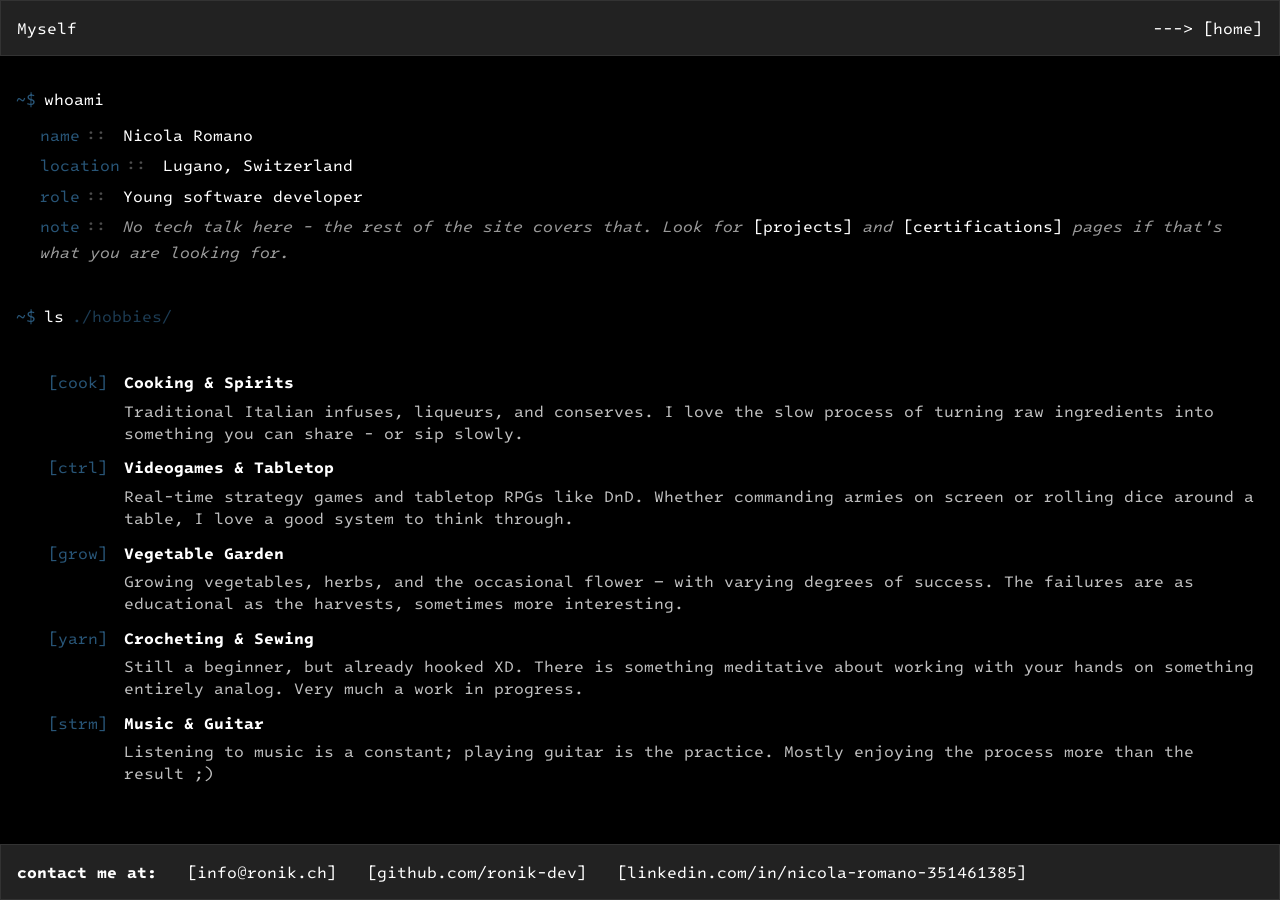
<file: myself.html>
<html lang="en">
    <head>
        <meta charset="UTF-8">
        <meta name="viewport" content="width=device-width, initial-scale=1.0">
        <link href="base-style.css" rel="stylesheet" />
        <script src="base.js" defer></script>
        <link href="myself.css" rel="stylesheet" />
        <link rel="icon" type="image/png" href="public/favicon.png">
        <title>Nicola Romano | Ronik Developer Portfolio</title>
        <meta name="description" content="Get to know me! My hobbies and passions in text format">
    </head>
    <body>
        <header>
            <span>Myself</span>
            <a href="index.html">---> [home]</a>
        </header>
        <div class="container">

            <div class="bio">
                <div class="prompt-line"><span class="prompt">~$</span> <span class="cmd">whoami</span></div>
                <div class="bio-output">
                    <p><span class="key">name</span><span class="sep">::</span> Nicola Romano</p>
                    <p><span class="key">location</span><span class="sep">::</span> Lugano, Switzerland</p>
                    <p><span class="key">role</span><span class="sep">::</span> Young software developer</p>
                    <p><span class="key">note</span><span class="sep">::</span> <em>No tech talk here - the rest of the site covers that. Look for </em><a href="projects.html">[projects]</a><em> and </em><a href="certifications.html">[certifications]</a><em> pages if that's what you are looking for.</em></p>
                </div>
            </div>

            <div class="section-header">
                <span class="prompt">~$</span> <span class="cmd">ls</span> <span class="arg">./hobbies/</span>
            </div>

            <div class="hobbies">

                <div class="hobby-card">
                    <div class="hobby-icon">[cook]</div>
                    <div class="hobby-title"><strong>Cooking &amp; Spirits</strong></div>
                    <div class="hobby-body">Traditional Italian infuses, liqueurs, and conserves. I love the slow process of turning raw ingredients into something you can share - or sip slowly.</div>
                </div>

                <div class="hobby-card">
                    <div class="hobby-icon">[ctrl]</div>
                    <div class="hobby-title"><strong>Videogames &amp; Tabletop</strong></div>
                    <div class="hobby-body">Real-time strategy games and tabletop RPGs like DnD. Whether commanding armies on screen or rolling dice around a table, I love a good system to think through.</div>
                </div>

                <div class="hobby-card">
                    <div class="hobby-icon">[grow]</div>
                    <div class="hobby-title"><strong>Vegetable Garden</strong></div>
                    <div class="hobby-body">Growing vegetables, herbs, and the occasional flower — with varying degrees of success. The failures are as educational as the harvests, sometimes more interesting.</div>
                </div>

                <div class="hobby-card">
                    <div class="hobby-icon">[yarn]</div>
                    <div class="hobby-title"><strong>Crocheting &amp; Sewing</strong></div>
                    <div class="hobby-body">Still a beginner, but already hooked XD. There is something meditative about working with your hands on something entirely analog. Very much a work in progress.</div>
                </div>

                <div class="hobby-card">
                    <div class="hobby-icon">[strm]</div>
                    <div class="hobby-title"><strong>Music &amp; Guitar</strong></div>
                    <div class="hobby-body">Listening to music is a constant; playing guitar is the practice. Mostly enjoying the process more than the result ;)</div>
                </div>
            </div>
        </div>
        <footer role="contentinfo">
            <strong>contact me at:</strong>
            <a href="mailto:info@ronik.ch">
                <span class="link-text"><span class="no-select">[</span>info@ronik.ch<span class="no-select">]</span></span>
                <svg class="link-icon" viewBox="0 0 24 24" aria-hidden="true"><path d="M20 4H4c-1.1 0-2 .9-2 2v12c0 1.1.9 2 2 2h16c1.1 0 2-.9 2-2V6c0-1.1-.9-2-2-2zm0 4l-8 5-8-5V6l8 5 8-5v2z"/></svg>
            </a>
            <a href="https://www.github.com/ronik-dev">
                <span class="link-text"><span class="no-select">[</span>github.com/ronik-dev<span class="no-select">]</span></span>
                <svg class="link-icon" viewBox="0 0 24 24" aria-hidden="true"><path d="M12 0C5.37 0 0 5.37 0 12c0 5.31 3.435 9.795 8.205 11.385.6.105.825-.255.825-.57 0-.285-.015-1.23-.015-2.235-3.015.555-3.795-.735-4.035-1.41-.135-.345-.72-1.41-1.23-1.695-.42-.225-1.02-.78-.015-.795.945-.015 1.62.87 1.845 1.23 1.08 1.815 2.805 1.305 3.495.99.105-.78.42-1.305.765-1.605-2.67-.3-5.46-1.335-5.46-5.925 0-1.305.465-2.385 1.23-3.225-.12-.3-.54-1.53.12-3.18 0 0 1.005-.315 3.3 1.23.96-.27 1.98-.405 3-.405s2.04.135 3 .405c2.295-1.56 3.3-1.23 3.3-1.23.66 1.65.24 2.88.12 3.18.765.84 1.23 1.905 1.23 3.225 0 4.605-2.805 5.625-5.475 5.925.435.375.81 1.095.81 2.22 0 1.605-.015 2.895-.015 3.3 0 .315.225.69.825.57A12.02 12.02 0 0024 12c0-6.63-5.37-12-12-12z"/></svg>
            </a>
            <a href="https://www.linkedin.com/in/nicola-romano-351461385">
                <span class="link-text"><span class="no-select">[</span>linkedin.com/in/nicola-romano-351461385<span class="no-select">]</span></span>
                <svg class="link-icon" viewBox="0 0 24 24" aria-hidden="true"><path d="M20.447 20.452h-3.554v-5.569c0-1.328-.027-3.037-1.852-3.037-1.853 0-2.136 1.445-2.136 2.939v5.667H9.351V9h3.414v1.561h.046c.477-.9 1.637-1.85 3.37-1.85 3.601 0 4.267 2.37 4.267 5.455v6.286zM5.337 7.433a2.062 2.062 0 01-2.063-2.065 2.064 2.064 0 112.063 2.065zm1.782 13.019H3.555V9h3.564v11.452zM22.225 0H1.771C.792 0 0 .774 0 1.729v20.542C0 23.227.792 24 1.771 24h20.451C23.2 24 24 23.227 24 22.271V1.729C24 .774 23.2 0 22.222 0h.003z"/></svg>
            </a>
        </footer>
        <script>
            // Hide header and footer specifically when embedded in an iframe
            if (window.self !== window.top) {
                const header = document.querySelector('header');
                const footer = document.querySelector('footer');
                if (header) header.style.display = 'none';
                if (footer) footer.style.display = 'none';

                // Reset body grid to take up full space
                document.body.style.gridTemplateRows = '1fr';
                document.body.style.height = '100vh';
            }
            // Eventlistener for click event
            window.addEventListener('click', () => {
                // Send a message to the parent window
                window.parent.postMessage('triggerLink', '*');
            });
        </script>
    </body>
</html>
</file>
<file: base-style.css>
@import url("https://fonts.googleapis.com/css2?family=Intel+One+Mono:ital,wght@0,300..700;1,300..700&display=swap");

:root {
  --bg-color-one:      black;
  --bg-color-opposite: white;
  --bg-color-two:      #333333;
  --bg-color-three:    #222222;
  --bg-color-four:     #111111;
  --accent-color-one:  #285577;
  --accent-color-two:  #253c4d;
  --text-color-one:    white;
  --text-color-opposite: black;
}

html.light-theme {
  --bg-color-one:      #ffffff;
  --bg-color-opposite: #000000;
  --bg-color-two:      #f8fafc;
  --bg-color-three:    #f1f5f9;
  --bg-color-four:     #e2e8f0;
  --accent-color-one:  #0284c7;
  --accent-color-two:  #0c4a6e;
  --text-color-one:    #0f172a;
  --text-color-opposite: #ffffff;
}

::selection      { background: white; color: black; text-shadow: none; }
::-moz-selection { background: white; color: black; text-shadow: none; }

html.light-theme ::selection      { background: black; color: white; text-shadow: none; }
html.light-theme ::-moz-selection { background: black; color: white; text-shadow: none; }

html {
  overscroll-behavior: none;
}

body {
  margin: 0;
  height: 100vh;
  display: grid;
  grid-template-rows: auto 1fr auto;
  background-color: var(--bg-color-one);
  color: var(--text-color-one);
  font-family: 'Intel One Mono', monospace;
  box-sizing: border-box;
  overflow: hidden;
  overflow-x: hidden;
}

body > *:not(header):not(footer):not(svg) {
  overflow-y: auto;
}

* {
  scrollbar-width: thin;
  scrollbar-color: var(--accent-color-two) transparent;
}

*::-webkit-scrollbar       { width: 8px; }
*::-webkit-scrollbar-thumb { background: var(--accent-color-two); border-radius: 10px; }
*::-webkit-scrollbar-track { background: transparent; }

@keyframes spotlight-pass {
  from { background-position: 100% 0; }
  to   { background-position: 0% 0; }
}

a {
  text-decoration: none;
  overflow: hidden;
  color: var(--text-color-one);
}

a:hover {
  -webkit-text-fill-color: transparent;
  background-image: linear-gradient(90deg, #285577 40%, white, #285577 60%);
  background-size: 300% 100%;
  -webkit-background-clip: text;
  background-clip: text;
  animation: 1s spotlight-pass 100ms ease forwards;
}


header,
footer {
  background-color: var(--bg-color-three);
  border: 1px solid var(--bg-color-two);
  padding: 1em;
  width: 100%;
  box-sizing: border-box;
  z-index: 10;
}

header { 
  display: block; 
  position: sticky;
  top: 0;
}
header a { float: right; }

footer {
  display: flex;
  flex-wrap: wrap;
}

footer a {
  margin-right: 30px;
  white-space: normal;
  word-break: break-all;
}

footer strong { margin-right: 30px; }

.no-select {
  -webkit-user-select: none;
  -ms-user-select: none;
  user-select: none;
}

.main {
  display: flex;
  width: 100%;
  height: 100%;
  justify-content: center;
  align-items: center;
}

.theme-toggle { display: none; }

.theme-toggle-text { float: right; }

.theme-toggle-text::before                        { content: "(day)"; }
.theme-toggle:checked + .theme-toggle-text::before { content: "(night)"; }


.link-icon {
  display: none;
  width: 18px;
  height: 18px;
  fill: currentColor;
  flex-shrink: 0;
}


@media (max-width: 50em) {
  
     Here we just make sure horizontal overflow never causes a horizontal scrollbar. */
  body {
    overflow-x: hidden;
  }

  
  .main {
    align-items: flex-start;
  }

  footer {
    justify-content: center;
    gap: 1.5em;
    position: sticky;
    bottom: 0;
  }

  footer strong { display: none; }

  footer a {
    margin-right: 0;
    width: fit-content;
    display: flex;
    align-items: center;
    justify-content: center;
    
    min-height: 22px;
    min-width: 44px;
  }

  .link-text { display: none; }

  .link-icon {
    display: block;
    width: 22px;
    height: 24px;
  }
}

@media (prefers-reduced-motion: reduce) {
  *, *::before, *::after {
    animation-duration:        0.01ms !important;
    animation-iteration-count: 1      !important;
    transition-duration:       0.01ms !important;
  }
}
</file>
<file: myself.css>
.container {
    display: flex;
    flex-direction: column;
    gap: 2.5em;
    width: 100%;
    margin: 0 auto;
    padding: 2em 1em;
    box-sizing: border-box;
}

@media (min-width: 90em) {
    .container {
        padding-inline: 15%;
    }
}

.prompt-line,
.section-header {
    display: flex;
    align-items: baseline;
    gap: 0.5em;
}

.prompt {
    color: var(--accent-color-one);
    user-select: none;
}

.cmd {
    color: var(--text-color-one);
}

.arg {
    color: var(--accent-color-one);
    opacity: 0.7;
}

/* Sections */

.bio {
    display: flex;
    flex-direction: column;
    gap: 0.8em;
}

/* Shared output layout */

.bio-output,
.hobbies {
    display: flex;
    flex-direction: column;
    padding-left: 1.5em;
}

/* Bio entries */

.bio-output {
    gap: 0.3em;
}

.bio-output p {
    margin: 0;
    line-height: 1.6;
}

.bio-output .key,
.hobby-icon {
    color: var(--accent-color-one);
}

.bio-output .sep {
    margin-inline: 0.4em;
    color: var(--bg-color-opposite);
    opacity: 0.3;
    user-select: none;
}

.bio-output em {
    opacity: 0.6;
}

/* Hobby entries */

.hobbies {
    gap: 0;
}

.hobby-card {
    display: grid;
    grid-template-columns: auto minmax(0, 1fr);
    grid-template-areas:
        "icon title"
        ".    desc";
    column-gap: 1em;
    padding: 0.25em 0.5em;
}

.hobby-icon {
    grid-area: icon;
    white-space: nowrap;
    user-select: none;
}

.hobby-title {
    grid-area: title;
    min-width: 0;
    overflow: hidden;
    white-space: nowrap;
    text-overflow: ellipsis;
}

.hobby-body {
    grid-area: desc;
    margin: 0;
    padding: 0.4em 0 0.3em;
    opacity: 0.75;
}

/* Small screens */

@media (max-width: 30em) {
    .container {
        padding: 1.5em 1em;
    }

    .bio-output,
    .hobbies {
        padding-left: 0.8em;
    }
}
</file>
